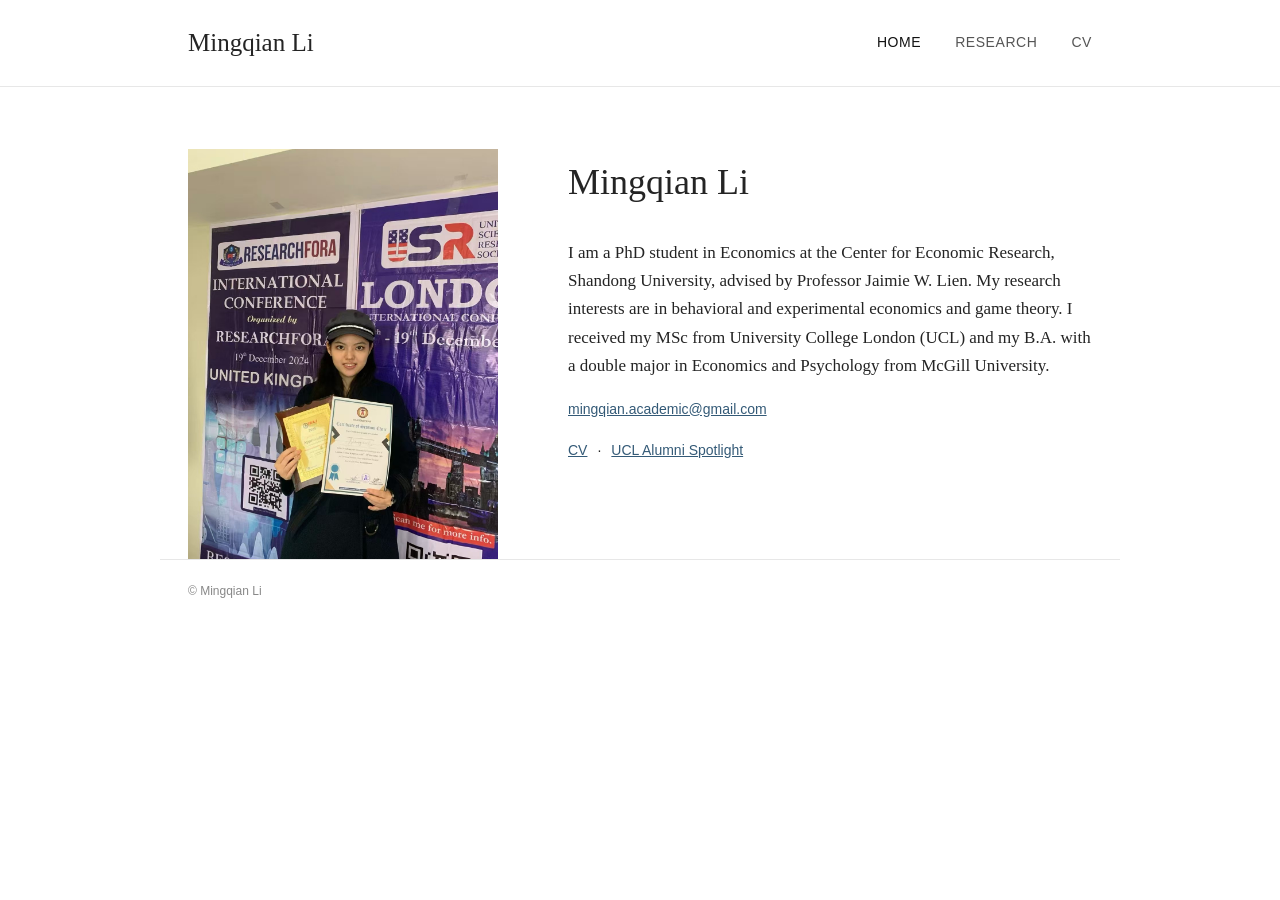
<file: index.html>
<!doctype html>
<html lang="en">
<head>
<meta charset="utf-8"><meta name="viewport" content="width=device-width,initial-scale=1">
<title>Mingqian Li | Economics</title>
<link rel="stylesheet" href="style.css">
</head>
<body>
<header class="site-header"><div class="wrap nav"><a class="name" href="index.html">Mingqian Li</a><nav><a class="active" href="index.html">Home</a><a href="research.html">Research</a><a href="cv.html">CV</a></nav></div></header>
<main class="wrap home">
  <div class="portrait"><img src="assets/profile.jpg" alt="Mingqian Li"></div>
  <section class="intro">
    <h1>Mingqian Li</h1>
    <p class="bio">I am a PhD student in Economics at the Center for Economic Research, Shandong University, advised by Professor Jaimie W. Lien. My research interests are in behavioral and experimental economics and game theory. I received my MSc from University College London (UCL) and my B.A. with a double major in Economics and Psychology from McGill University.</p>
    <p class="links"><a href="mailto:mingqian.academic@gmail.com">mingqian.academic@gmail.com</a></p>
    <p class="links"><a href="cv.html">CV</a><span>·</span><a href="https://www.ucl.ac.uk/bartlett/alumni-spotlight-mingqian-li" target="_blank" rel="noopener">UCL Alumni Spotlight</a></p>
  </section>
</main>
<footer class="wrap">© Mingqian Li</footer>
</body></html>
</file>
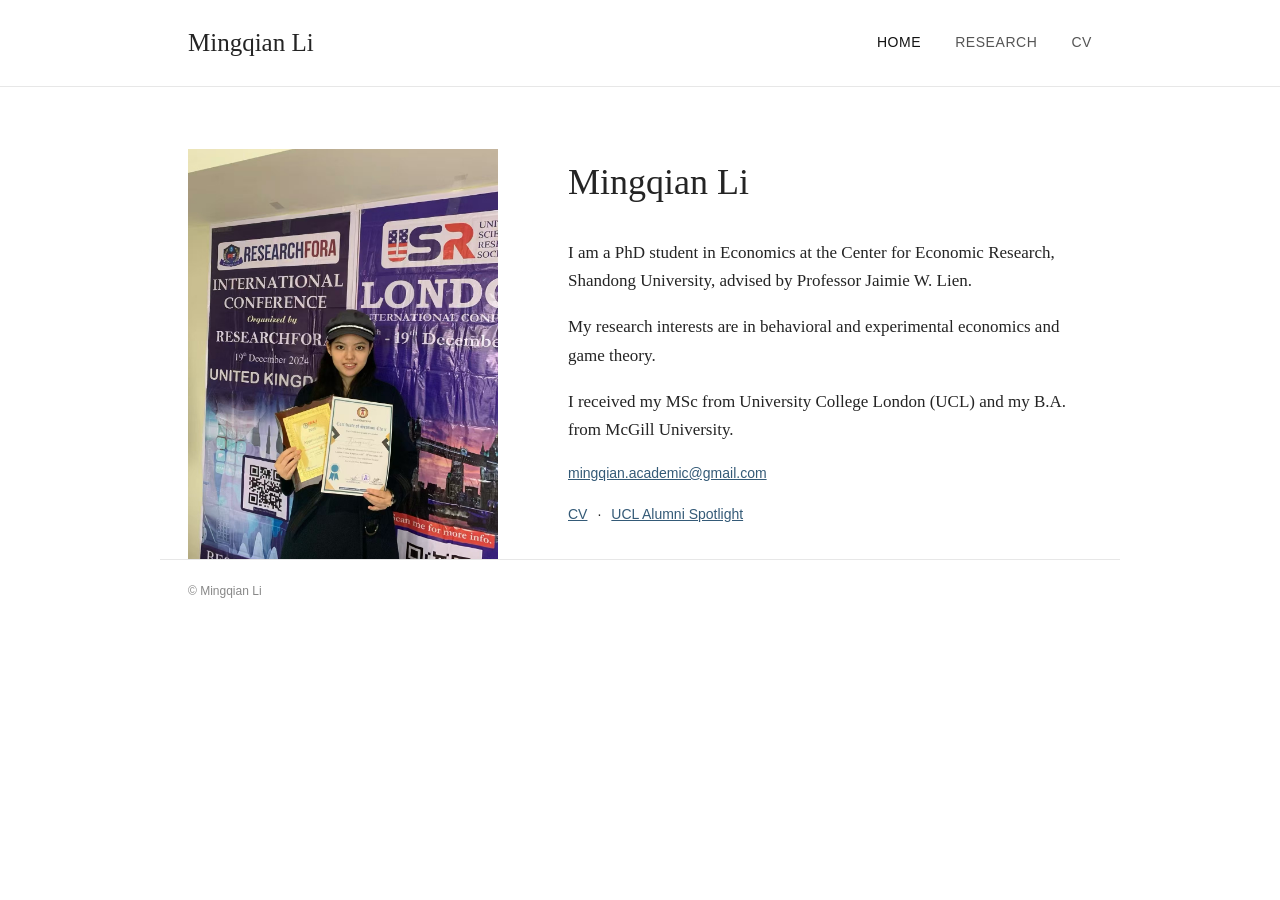
<file: mingqianli-website-with-cv/mingqianli-website/index.html>
<!doctype html>
<html lang="en">
<head>
<meta charset="utf-8"><meta name="viewport" content="width=device-width,initial-scale=1">
<title>Mingqian Li | Economics</title>
<link rel="stylesheet" href="style.css">
</head>
<body>
<header class="site-header"><div class="wrap nav"><a class="name" href="index.html">Mingqian Li</a><nav><a class="active" href="index.html">Home</a><a href="research.html">Research</a><a href="cv.html">CV</a></nav></div></header>
<main class="wrap home">
  <div class="portrait"><img src="assets/profile.jpg" alt="Mingqian Li"></div>
  <section class="intro">
    <h1>Mingqian Li</h1>
    <p>I am a PhD student in Economics at the Center for Economic Research, Shandong University, advised by Professor Jaimie W. Lien.</p>
    <p>My research interests are in behavioral and experimental economics and game theory.</p>
    <p>I received my MSc from University College London (UCL) and my B.A. from McGill University.</p>
    <p class="links"><a href="mailto:mingqian.academic@gmail.com">mingqian.academic@gmail.com</a></p>
    <p class="links"><a href="cv.html">CV</a><span>·</span><a href="https://www.ucl.ac.uk/bartlett/alumni-spotlight-mingqian-li" target="_blank" rel="noopener">UCL Alumni Spotlight</a></p>
  </section>
</main>
<footer class="wrap">© Mingqian Li</footer>
</body></html>
</file>
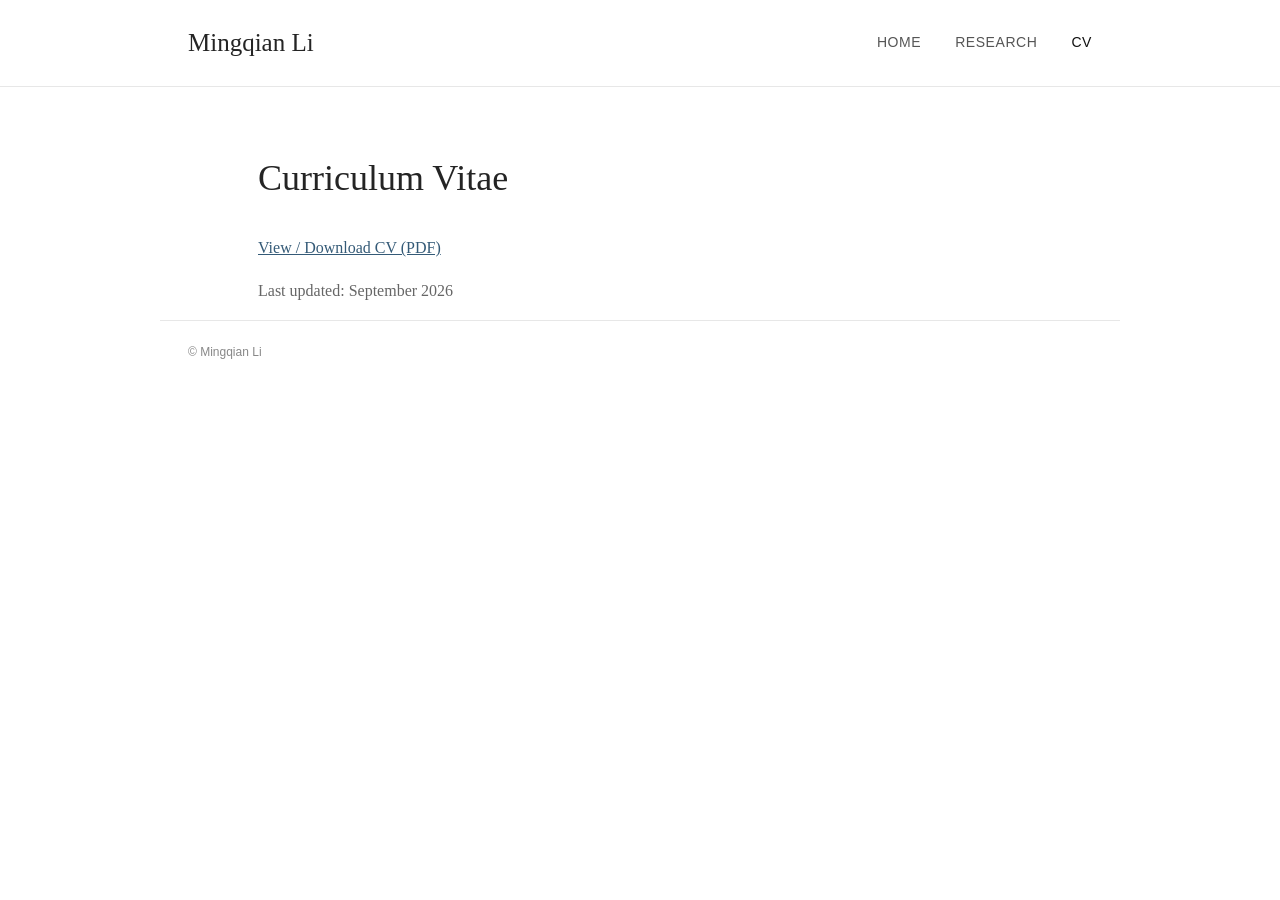
<file: cv.html>
<!doctype html><html lang="en"><head><meta charset="utf-8"><meta name="viewport" content="width=device-width,initial-scale=1"><title>CV | Mingqian Li</title><link rel="stylesheet" href="style.css"></head><body>
<header class="site-header"><div class="wrap nav"><a class="name" href="index.html">Mingqian Li</a><nav><a href="index.html">Home</a><a href="research.html">Research</a><a class="active" href="cv.html">CV</a></nav></div></header>
<main class="wrap page cv"><h1>Curriculum Vitae</h1><p><a href="Mingqian_Li_CV.pdf" target="_blank" rel="noopener">View / Download CV (PDF)</a></p><p class="muted">Last updated: September 2026</p></main><footer class="wrap">© Mingqian Li</footer></body></html>
</file>
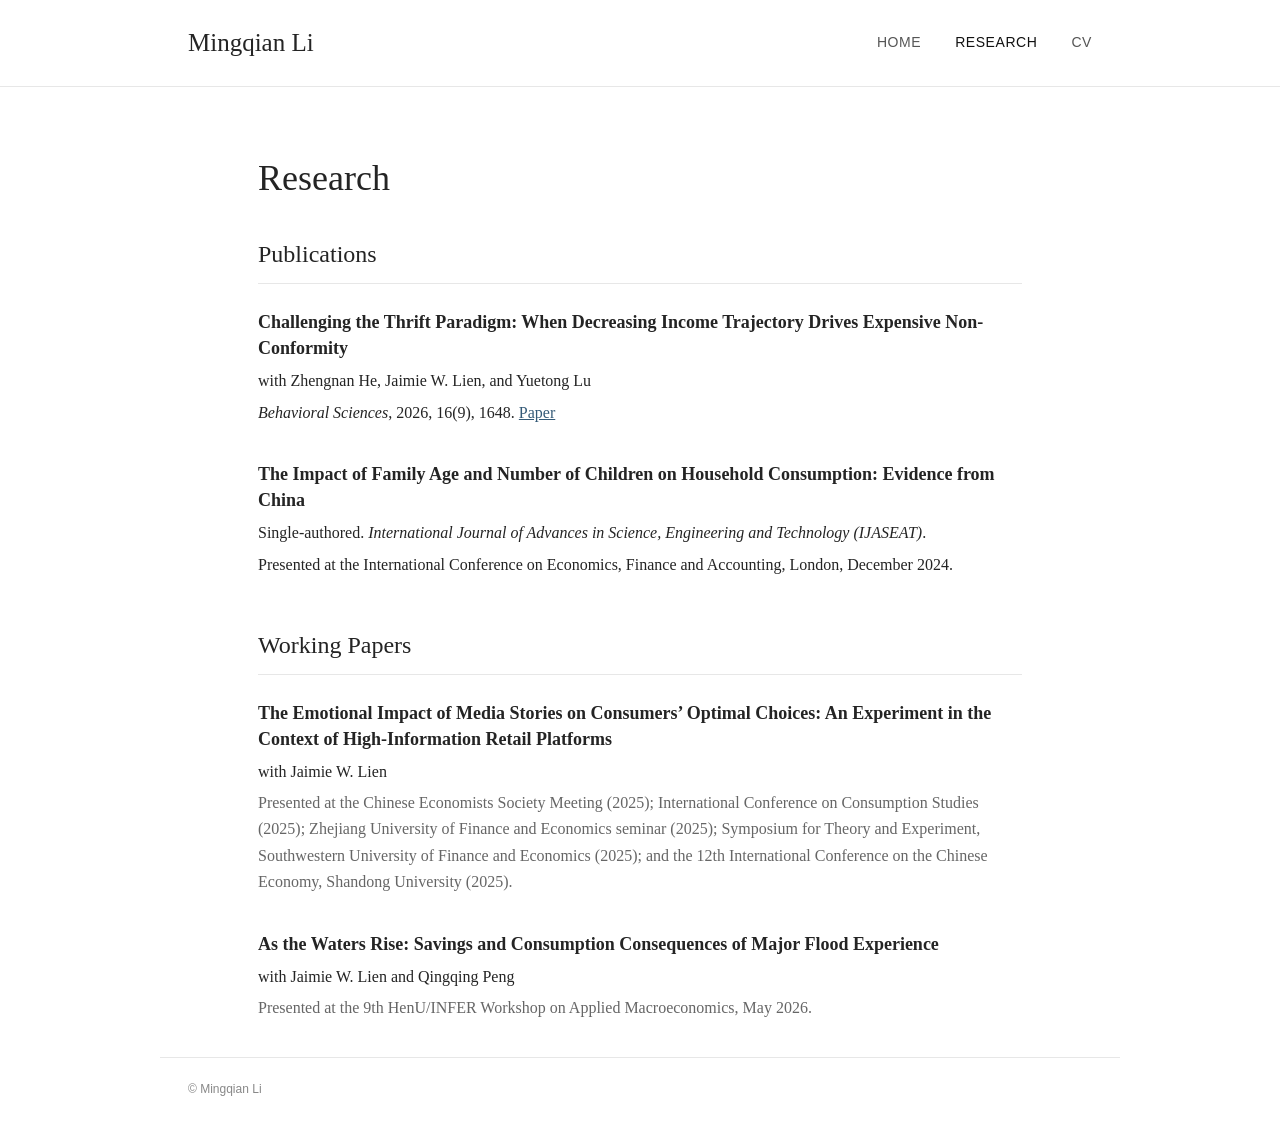
<file: research.html>
<!doctype html><html lang="en"><head><meta charset="utf-8"><meta name="viewport" content="width=device-width,initial-scale=1"><title>Research | Mingqian Li</title><link rel="stylesheet" href="style.css"></head><body>
<header class="site-header"><div class="wrap nav"><a class="name" href="index.html">Mingqian Li</a><nav><a href="index.html">Home</a><a class="active" href="research.html">Research</a><a href="cv.html">CV</a></nav></div></header>
<main class="wrap page"><h1>Research</h1><h2>Publications</h2>
<article><h3>Challenging the Thrift Paradigm: When Decreasing Income Trajectory Drives Expensive Non-Conformity</h3><p>with Zhengnan He, Jaimie W. Lien, and Yuetong Lu</p><p><em>Behavioral Sciences</em>, 2026, 16(9), 1648. <a href="https://doi.org/10.3390/bs16091648" target="_blank" rel="noopener">Paper</a></p></article>
<article><h3>The Impact of Family Age and Number of Children on Household Consumption: Evidence from China</h3><p>Single-authored. <em>International Journal of Advances in Science, Engineering and Technology (IJASEAT)</em>.</p><p>Presented at the International Conference on Economics, Finance and Accounting, London, December 2024.</p></article>
<h2>Working Papers</h2>
<article><h3>The Emotional Impact of Media Stories on Consumers’ Optimal Choices: An Experiment in the Context of High-Information Retail Platforms</h3><p>with Jaimie W. Lien</p><p class="muted">Presented at the Chinese Economists Society Meeting (2025); International Conference on Consumption Studies (2025); Zhejiang University of Finance and Economics seminar (2025); Symposium for Theory and Experiment, Southwestern University of Finance and Economics (2025); and the 12th International Conference on the Chinese Economy, Shandong University (2025).</p></article>
<article><h3>As the Waters Rise: Savings and Consumption Consequences of Major Flood Experience</h3><p>with Jaimie W. Lien and Qingqing Peng</p><p class="muted">Presented at the 9th HenU/INFER Workshop on Applied Macroeconomics, May 2026.</p></article>
</main><footer class="wrap">© Mingqian Li</footer></body></html>
</file>
<file: style.css>
:root{--text:#242424;--muted:#666;--line:#e7e7e7;--link:#345a77;--max:960px}*{box-sizing:border-box}body{margin:0;background:#fff;color:var(--text);font-family:Georgia,'Times New Roman',serif;line-height:1.65}.wrap{max-width:var(--max);margin:auto;padding-left:28px;padding-right:28px}.site-header{border-bottom:1px solid var(--line);margin-bottom:62px}.nav{height:86px;display:flex;align-items:center;justify-content:space-between}.name{font-size:25px;color:var(--text);text-decoration:none}.nav nav{display:flex;gap:34px}.nav nav a{text-decoration:none;color:#555;font-family:Arial,sans-serif;font-size:14px;letter-spacing:.04em;text-transform:uppercase}.nav nav a:hover,.nav nav a.active{color:#111}.home{display:grid;grid-template-columns:310px 1fr;gap:70px;align-items:start}.portrait{width:310px;height:410px;overflow:hidden}.portrait img{width:100%;height:100%;object-fit:cover;object-position:50% 45%;display:block}.intro{padding-top:4px}.intro h1,.page h1{font-weight:normal;font-size:36px;margin:0 0 27px}.intro p{font-size:17px;margin:0 0 18px}.links{font-family:Arial,sans-serif;font-size:14px!important}.links span{padding:0 10px}a{color:var(--link)}.page{max-width:820px}.page h2{font-weight:normal;font-size:24px;border-bottom:1px solid var(--line);padding-bottom:8px;margin:48px 0 25px}.page h2:first-of-type{margin-top:25px}article{margin-bottom:35px}article h3{font-size:18px;line-height:1.45;margin:0 0 7px;font-weight:bold}article p{margin:5px 0}.muted{color:var(--muted)}footer{border-top:1px solid var(--line);margin-top:80px;padding-top:22px;padding-bottom:40px;color:#888;font-family:Arial,sans-serif;font-size:12px}@media(max-width:700px){.site-header{margin-bottom:38px}.nav{height:auto;padding-top:24px;padding-bottom:24px;display:block}.nav nav{margin-top:15px;gap:22px}.home{grid-template-columns:1fr;gap:35px}.portrait{width:100%;height:440px;max-width:350px}.intro h1,.page h1{font-size:32px}}
</file>
<file: mingqianli-website-with-cv/mingqianli-website/style.css>
:root{--text:#242424;--muted:#666;--line:#e7e7e7;--link:#345a77;--max:960px}*{box-sizing:border-box}body{margin:0;background:#fff;color:var(--text);font-family:Georgia,'Times New Roman',serif;line-height:1.65}.wrap{max-width:var(--max);margin:auto;padding-left:28px;padding-right:28px}.site-header{border-bottom:1px solid var(--line);margin-bottom:62px}.nav{height:86px;display:flex;align-items:center;justify-content:space-between}.name{font-size:25px;color:var(--text);text-decoration:none}.nav nav{display:flex;gap:34px}.nav nav a{text-decoration:none;color:#555;font-family:Arial,sans-serif;font-size:14px;letter-spacing:.04em;text-transform:uppercase}.nav nav a:hover,.nav nav a.active{color:#111}.home{display:grid;grid-template-columns:310px 1fr;gap:70px;align-items:start}.portrait{width:310px;height:410px;overflow:hidden}.portrait img{width:100%;height:100%;object-fit:cover;object-position:50% 45%;display:block}.intro{padding-top:4px}.intro h1,.page h1{font-weight:normal;font-size:36px;margin:0 0 27px}.intro p{font-size:17px;margin:0 0 18px}.links{font-family:Arial,sans-serif;font-size:14px!important}.links span{padding:0 10px}a{color:var(--link)}.page{max-width:820px}.page h2{font-weight:normal;font-size:24px;border-bottom:1px solid var(--line);padding-bottom:8px;margin:48px 0 25px}.page h2:first-of-type{margin-top:25px}article{margin-bottom:35px}article h3{font-size:18px;line-height:1.45;margin:0 0 7px;font-weight:bold}article p{margin:5px 0}.muted{color:var(--muted)}footer{border-top:1px solid var(--line);margin-top:80px;padding-top:22px;padding-bottom:40px;color:#888;font-family:Arial,sans-serif;font-size:12px}@media(max-width:700px){.site-header{margin-bottom:38px}.nav{height:auto;padding-top:24px;padding-bottom:24px;display:block}.nav nav{margin-top:15px;gap:22px}.home{grid-template-columns:1fr;gap:35px}.portrait{width:100%;height:440px;max-width:350px}.intro h1,.page h1{font-size:32px}}
</file>
